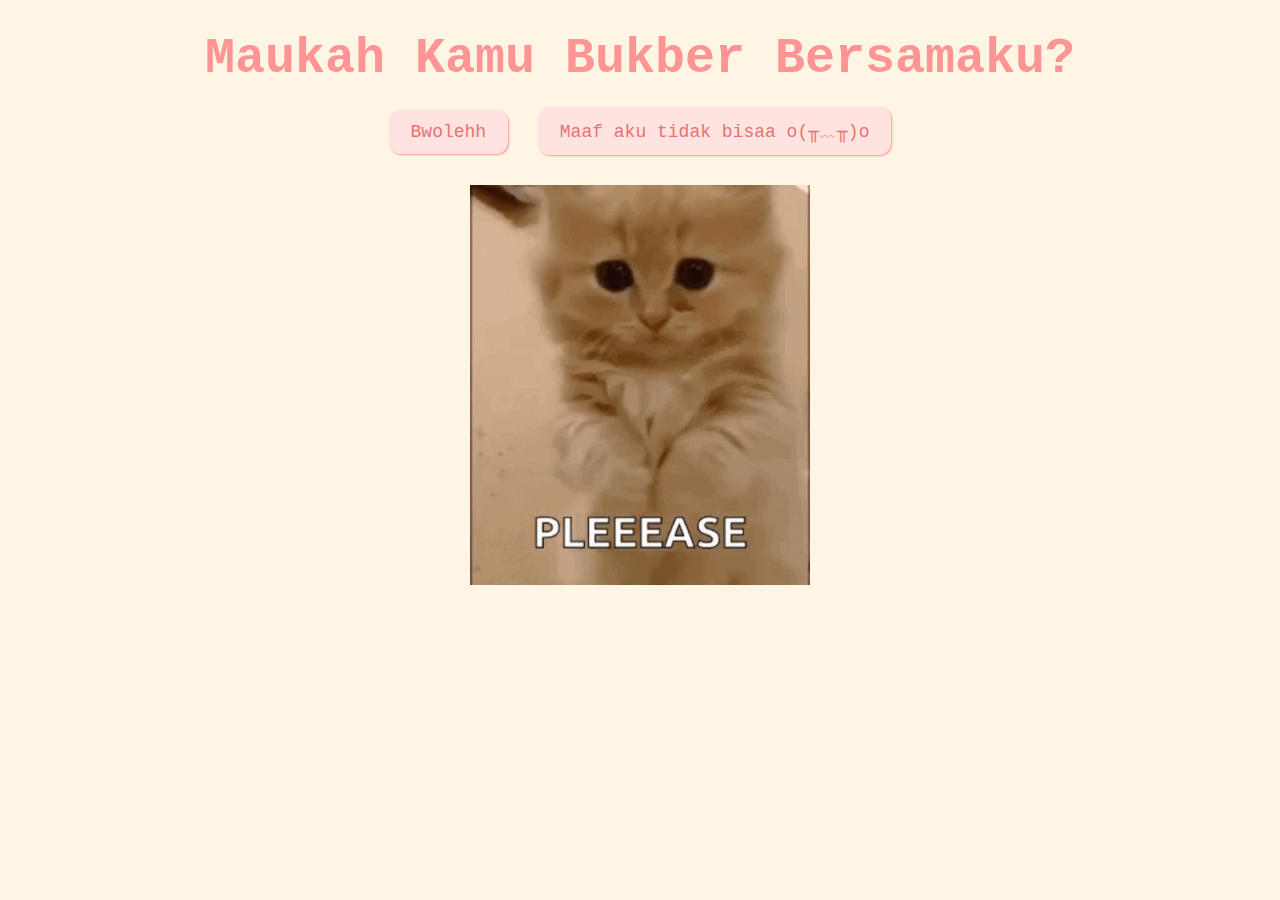
<file: index.html>
<!DOCTYPE html>
<html lang="en">
  <head>
    <meta charset="UTF-8" />
    <meta name="viewport" content="width=device-width, initial-scale=1.0" />
    <title>Bukber Date</title>
    <link rel="stylesheet" href="css/valentine.css" />
  </head>
  <body>
    <div id="valentineQuestion"><b>Maukah Kamu Bukber Bersamaku?</b></div>
    <button class="answerButton" onclick="location.href='thankyou.html'">
      Bwolehh
    </button>
    <button class="answerButton" id="noButton">Maaf aku tidak bisaa o(╥﹏╥)o</button>
    <br />
    <img src="cat.gif" alt="cat asking question" class="responsive" />

    <script>
      // Event listener untuk tombol "noButton"
      document.getElementById("noButton").addEventListener("click", function () {
        // Mengambil tombol "yesButton"
        var yesButton = document.querySelector('button[onclick*="thankyou.html"]');
        // Mendapatkan ukuran font saat ini
        var currentFontSize = parseInt(window.getComputedStyle(yesButton).fontSize);
        // Menambahkan 10px ke ukuran font saat ini
        yesButton.style.fontSize = currentFontSize + 10 + "px";
      });
    </script>
    
  </body>
</html>
</file>
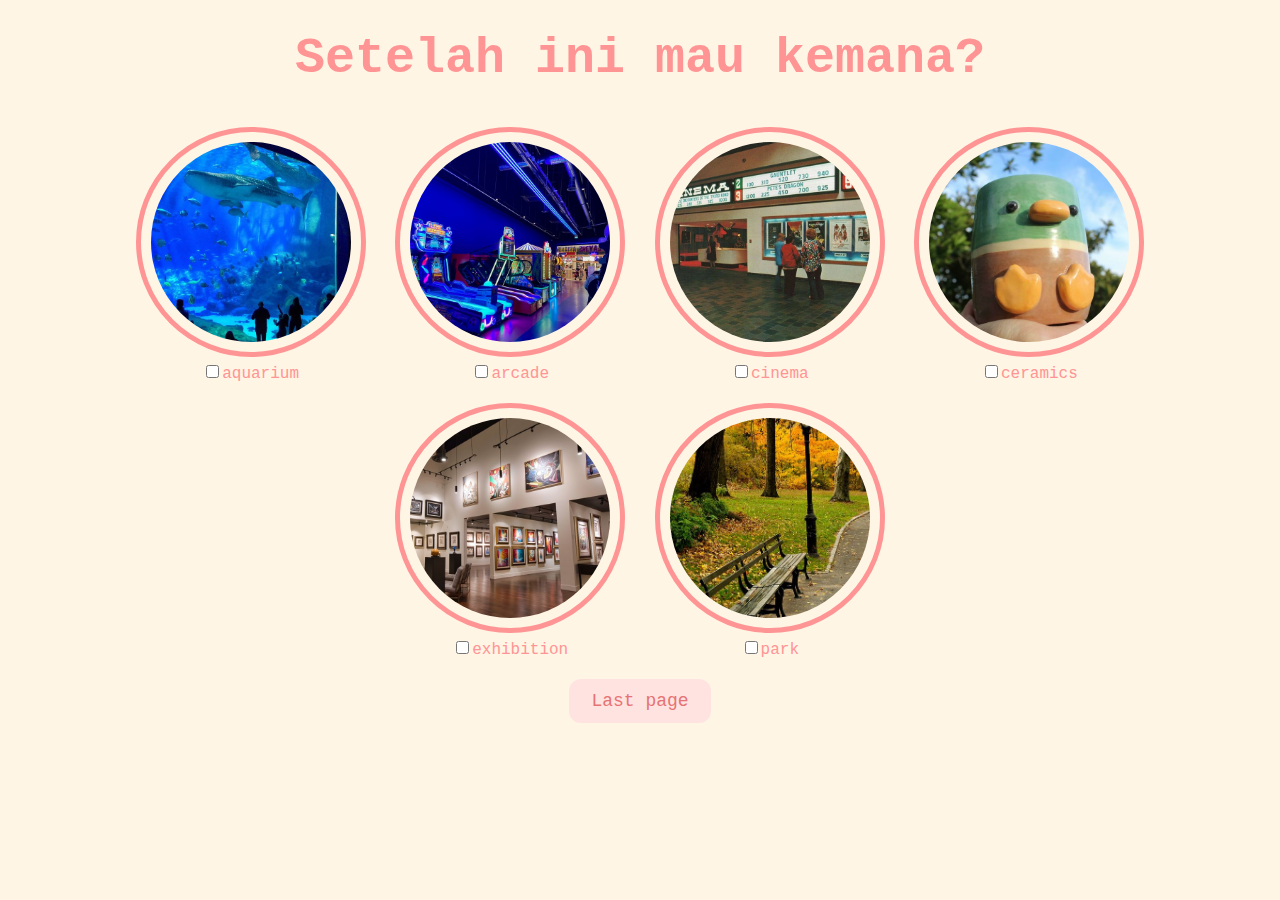
<file: activities.html>
<!DOCTYPE html>
<html lang="en">
  <head>
    <meta charset="UTF-8" />
    <meta name="viewport" content="width=device-width, initial-scale=1.0" />
    <title>Activities</title>
    <link rel="stylesheet" href="css/activities.css" />
  </head>
  <body>
    <div id="activityquestion"><b>Setelah ini mau kemana?</b></div>
    <div class="activities-selection">
      <div class="activity-item">
        <img src="activities/aquarium.jpeg" alt="aquarium" />
        <label
          ><input
            type="checkbox"
            name="activities"
            value="aquarium"
          />aquarium</label
        >
      </div>
      <div class="activity-item">
        <img src="activities/arcade.jpeg" alt="arcade" />
        <label
          ><input
            type="checkbox"
            name="activities"
            value="arcade"
          />arcade</label
        >
      </div>
      <div class="activity-item">
        <img src="activities/cinema.jpeg" alt="cinema" />
        <label
          ><input
            type="checkbox"
            name="activities"
            value="cinema"
          />cinema</label
        >
      </div>
      <div class="activity-item">
        <img src="activities/keramika.jpeg" alt="ceramics" />
        <label
          ><input
            type="checkbox"
            name="activities"
            value="ceramics"
          />ceramics</label
        >
      </div>
      <div class="activity-item">
        <img src="activities/kunsthalle.jpeg" alt="kunsthalle" />
        <label
          ><input
            type="checkbox"
            name="activities"
            value="kunsthalle"
          />exhibition</label
        >
      </div>
      <div class="activity-item">
        <img src="activities/park.jpeg" alt="park.jpeg" />
        <label
          ><input
            type="checkbox"
            name="activities"
            value="park.jpeg"
          />park</label
        >
      </div>
    </div>
    <button class="button" onclick="location.href='bunga.html'">
      Last page
    </button>
  </body>
</html>
</file>
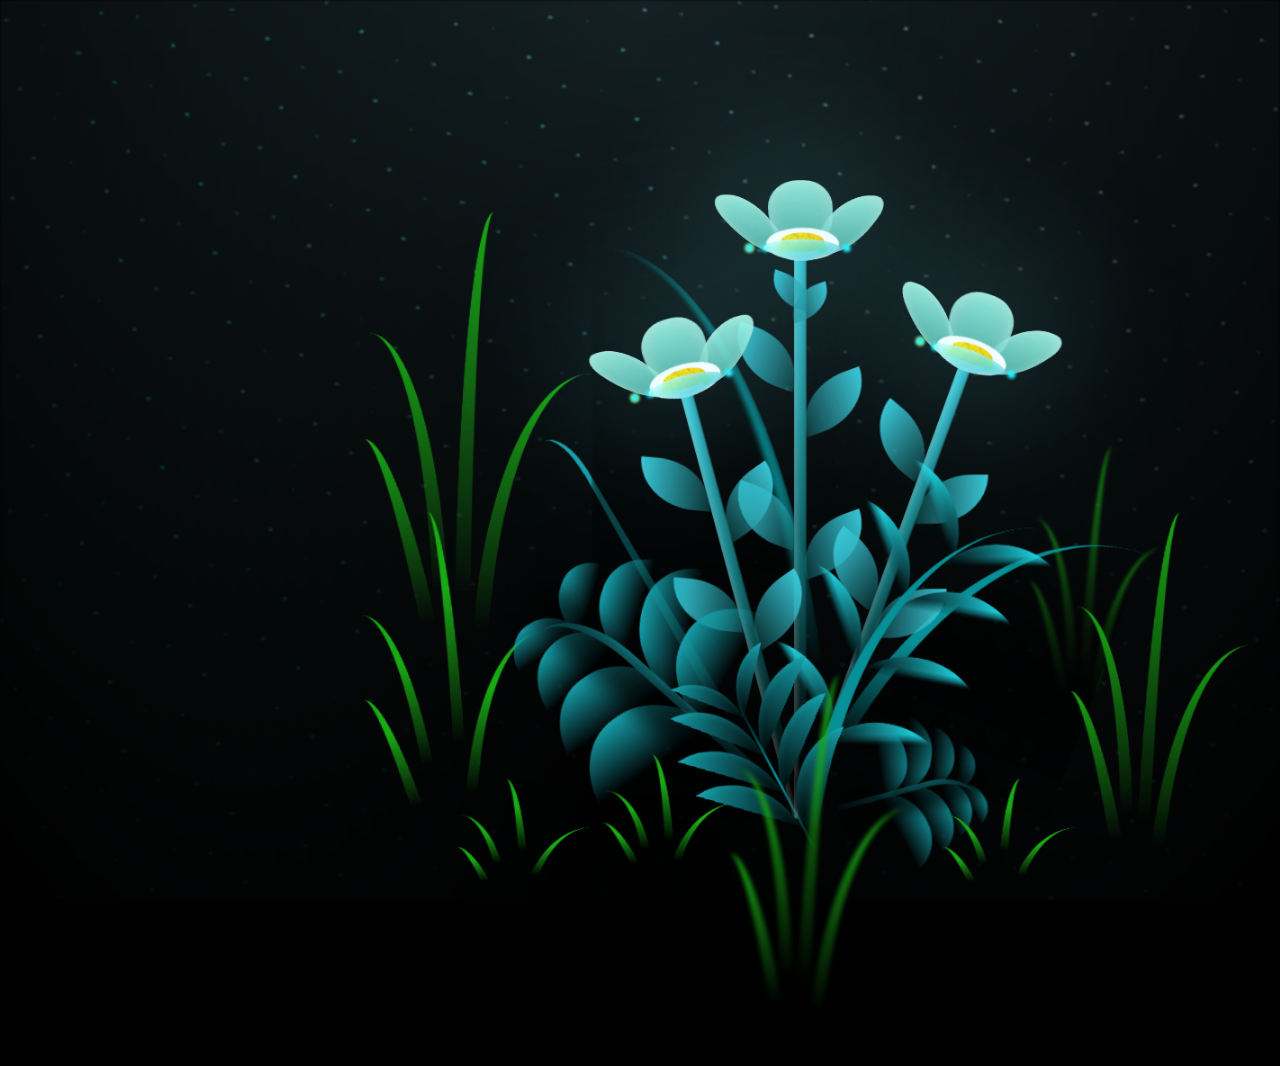
<file: bunga.html>
<!DOCTYPE html>
<html lang="en">
<head>
    <meta charset="UTF-8">
    <meta http-equiv="X-UA-Compatible" content="IE=edge">
    <meta name="viewport" content="width=device-width, initial-scale=1.0">
    <link rel="stylesheet" href="main.css">
    <link rel="icon" href="flowers.png" type="image/x-icon">
    <title>flowers</title>
</head>
<body class="container">
  <!-- Pembuat code: https://codepen.io/mdusmanansari/pen/BamepLe -->
  <div id="thankyou"><b>Terimakasih sudah mau bukber bersamakuu</b></div>
    <div class="night"></div>
    <div class="flowers">
      <div class="flower flower--1">
        <div class="flower__leafs flower__leafs--1">
          <div class="flower__leaf flower__leaf--1"></div>
          <div class="flower__leaf flower__leaf--2"></div>
          <div class="flower__leaf flower__leaf--3"></div>
          <div class="flower__leaf flower__leaf--4"></div>
          <div class="flower__white-circle"></div>
  
          <div class="flower__light flower__light--1"></div>
          <div class="flower__light flower__light--2"></div>
          <div class="flower__light flower__light--3"></div>
          <div class="flower__light flower__light--4"></div>
          <div class="flower__light flower__light--5"></div>
          <div class="flower__light flower__light--6"></div>
          <div class="flower__light flower__light--7"></div>
          <div class="flower__light flower__light--8"></div>
  
        </div>
        <div class="flower__line">
          <div class="flower__line__leaf flower__line__leaf--1"></div>
          <div class="flower__line__leaf flower__line__leaf--2"></div>
          <div class="flower__line__leaf flower__line__leaf--3"></div>
          <div class="flower__line__leaf flower__line__leaf--4"></div>
          <div class="flower__line__leaf flower__line__leaf--5"></div>
          <div class="flower__line__leaf flower__line__leaf--6"></div>
        </div>
      </div>
  
      <div class="flower flower--2">
        <div class="flower__leafs flower__leafs--2">
          <div class="flower__leaf flower__leaf--1"></div>
          <div class="flower__leaf flower__leaf--2"></div>
          <div class="flower__leaf flower__leaf--3"></div>
          <div class="flower__leaf flower__leaf--4"></div>
          <div class="flower__white-circle"></div>
  
          <div class="flower__light flower__light--1"></div>
          <div class="flower__light flower__light--2"></div>
          <div class="flower__light flower__light--3"></div>
          <div class="flower__light flower__light--4"></div>
          <div class="flower__light flower__light--5"></div>
          <div class="flower__light flower__light--6"></div>
          <div class="flower__light flower__light--7"></div>
          <div class="flower__light flower__light--8"></div>
  
        </div>
        <div class="flower__line">
          <div class="flower__line__leaf flower__line__leaf--1"></div>
          <div class="flower__line__leaf flower__line__leaf--2"></div>
          <div class="flower__line__leaf flower__line__leaf--3"></div>
          <div class="flower__line__leaf flower__line__leaf--4"></div>
        </div>
      </div>
  
      <div class="flower flower--3">
        <div class="flower__leafs flower__leafs--3">
          <div class="flower__leaf flower__leaf--1"></div>
          <div class="flower__leaf flower__leaf--2"></div>
          <div class="flower__leaf flower__leaf--3"></div>
          <div class="flower__leaf flower__leaf--4"></div>
          <div class="flower__white-circle"></div>
  
          <div class="flower__light flower__light--1"></div>
          <div class="flower__light flower__light--2"></div>
          <div class="flower__light flower__light--3"></div>
          <div class="flower__light flower__light--4"></div>
          <div class="flower__light flower__light--5"></div>
          <div class="flower__light flower__light--6"></div>
          <div class="flower__light flower__light--7"></div>
          <div class="flower__light flower__light--8"></div>
  
        </div>
        <div class="flower__line">
          <div class="flower__line__leaf flower__line__leaf--1"></div>
          <div class="flower__line__leaf flower__line__leaf--2"></div>
          <div class="flower__line__leaf flower__line__leaf--3"></div>
          <div class="flower__line__leaf flower__line__leaf--4"></div>
        </div>
      </div>
  
      <div class="grow-ans" style="--d:1.2s">
        <div class="flower__g-long">
          <div class="flower__g-long__top"></div>
          <div class="flower__g-long__bottom"></div>
        </div>
      </div>
  
      <div class="growing-grass">
        <div class="flower__grass flower__grass--1">
          <div class="flower__grass--top"></div>
          <div class="flower__grass--bottom"></div>
          <div class="flower__grass__leaf flower__grass__leaf--1"></div>
          <div class="flower__grass__leaf flower__grass__leaf--2"></div>
          <div class="flower__grass__leaf flower__grass__leaf--3"></div>
          <div class="flower__grass__leaf flower__grass__leaf--4"></div>
          <div class="flower__grass__leaf flower__grass__leaf--5"></div>
          <div class="flower__grass__leaf flower__grass__leaf--6"></div>
          <div class="flower__grass__leaf flower__grass__leaf--7"></div>
          <div class="flower__grass__leaf flower__grass__leaf--8"></div>
          <div class="flower__grass__overlay"></div>
        </div>
      </div>
  
      <div class="growing-grass">
        <div class="flower__grass flower__grass--2">
          <div class="flower__grass--top"></div>
          <div class="flower__grass--bottom"></div>
          <div class="flower__grass__leaf flower__grass__leaf--1"></div>
          <div class="flower__grass__leaf flower__grass__leaf--2"></div>
          <div class="flower__grass__leaf flower__grass__leaf--3"></div>
          <div class="flower__grass__leaf flower__grass__leaf--4"></div>
          <div class="flower__grass__leaf flower__grass__leaf--5"></div>
          <div class="flower__grass__leaf flower__grass__leaf--6"></div>
          <div class="flower__grass__leaf flower__grass__leaf--7"></div>
          <div class="flower__grass__leaf flower__grass__leaf--8"></div>
          <div class="flower__grass__overlay"></div>
        </div>
      </div>
  
      <div class="grow-ans" style="--d:2.4s">
        <div class="flower__g-right flower__g-right--1">
          <div class="leaf"></div>
        </div>
      </div>
  
      <div class="grow-ans" style="--d:2.8s">
        <div class="flower__g-right flower__g-right--2">
          <div class="leaf"></div>
        </div>
      </div>
  
      <div class="grow-ans" style="--d:2.8s">
        <div class="flower__g-front">
          <div class="flower__g-front__leaf-wrapper flower__g-front__leaf-wrapper--1">
            <div class="flower__g-front__leaf"></div>
          </div>
          <div class="flower__g-front__leaf-wrapper flower__g-front__leaf-wrapper--2">
            <div class="flower__g-front__leaf"></div>
          </div>
          <div class="flower__g-front__leaf-wrapper flower__g-front__leaf-wrapper--3">
            <div class="flower__g-front__leaf"></div>
          </div>
          <div class="flower__g-front__leaf-wrapper flower__g-front__leaf-wrapper--4">
            <div class="flower__g-front__leaf"></div>
          </div>
          <div class="flower__g-front__leaf-wrapper flower__g-front__leaf-wrapper--5">
            <div class="flower__g-front__leaf"></div>
          </div>
          <div class="flower__g-front__leaf-wrapper flower__g-front__leaf-wrapper--6">
            <div class="flower__g-front__leaf"></div>
          </div>
          <div class="flower__g-front__leaf-wrapper flower__g-front__leaf-wrapper--7">
            <div class="flower__g-front__leaf"></div>
          </div>
          <div class="flower__g-front__leaf-wrapper flower__g-front__leaf-wrapper--8">
            <div class="flower__g-front__leaf"></div>
          </div>
          <div class="flower__g-front__line"></div>
        </div>
      </div>
  
      <div class="grow-ans" style="--d:3.2s">
        <div class="flower__g-fr">
          <div class="leaf"></div>
          <div class="flower__g-fr__leaf flower__g-fr__leaf--1"></div>
          <div class="flower__g-fr__leaf flower__g-fr__leaf--2"></div>
          <div class="flower__g-fr__leaf flower__g-fr__leaf--3"></div>
          <div class="flower__g-fr__leaf flower__g-fr__leaf--4"></div>
          <div class="flower__g-fr__leaf flower__g-fr__leaf--5"></div>
          <div class="flower__g-fr__leaf flower__g-fr__leaf--6"></div>
          <div class="flower__g-fr__leaf flower__g-fr__leaf--7"></div>
          <div class="flower__g-fr__leaf flower__g-fr__leaf--8"></div>
        </div>
      </div>
  
      <div class="long-g long-g--0">
        <div class="grow-ans" style="--d:3s">
          <div class="leaf leaf--0"></div>
        </div>
        <div class="grow-ans" style="--d:2.2s">
          <div class="leaf leaf--1"></div>
        </div>
        <div class="grow-ans" style="--d:3.4s">
          <div class="leaf leaf--2"></div>
        </div>
        <div class="grow-ans" style="--d:3.6s">
          <div class="leaf leaf--3"></div>
        </div>
      </div>
  
      <div class="long-g long-g--1">
        <div class="grow-ans" style="--d:3.6s">
          <div class="leaf leaf--0"></div>
        </div>
        <div class="grow-ans" style="--d:3.8s">
          <div class="leaf leaf--1"></div>
        </div>
        <div class="grow-ans" style="--d:4s">
          <div class="leaf leaf--2"></div>
        </div>
        <div class="grow-ans" style="--d:4.2s">
          <div class="leaf leaf--3"></div>
        </div>
      </div>
  
      <div class="long-g long-g--2">
        <div class="grow-ans" style="--d:4s">
          <div class="leaf leaf--0"></div>
        </div>
        <div class="grow-ans" style="--d:4.2s">
          <div class="leaf leaf--1"></div>
        </div>
        <div class="grow-ans" style="--d:4.4s">
          <div class="leaf leaf--2"></div>
        </div>
        <div class="grow-ans" style="--d:4.6s">
          <div class="leaf leaf--3"></div>
        </div>
      </div>
  
      <div class="long-g long-g--3">
        <div class="grow-ans" style="--d:4s">
          <div class="leaf leaf--0"></div>
        </div>
        <div class="grow-ans" style="--d:4.2s">
          <div class="leaf leaf--1"></div>
        </div>
        <div class="grow-ans" style="--d:3s">
          <div class="leaf leaf--2"></div>
        </div>
        <div class="grow-ans" style="--d:3.6s">
          <div class="leaf leaf--3"></div>
        </div>
      </div>
  
      <div class="long-g long-g--4">
        <div class="grow-ans" style="--d:4s">
          <div class="leaf leaf--0"></div>
        </div>
        <div class="grow-ans" style="--d:4.2s">
          <div class="leaf leaf--1"></div>
        </div>
        <div class="grow-ans" style="--d:3s">
          <div class="leaf leaf--2"></div>
        </div>
        <div class="grow-ans" style="--d:3.6s">
          <div class="leaf leaf--3"></div>
        </div>
      </div>
  
      <div class="long-g long-g--5">
        <div class="grow-ans" style="--d:4s">
          <div class="leaf leaf--0"></div>
        </div>
        <div class="grow-ans" style="--d:4.2s">
          <div class="leaf leaf--1"></div>
        </div>
        <div class="grow-ans" style="--d:3s">
          <div class="leaf leaf--2"></div>
        </div>
        <div class="grow-ans" style="--d:3.6s">
          <div class="leaf leaf--3"></div>
        </div>
      </div>
  
      <div class="long-g long-g--6">
        <div class="grow-ans" style="--d:4.2s">
          <div class="leaf leaf--0"></div>
        </div>
        <div class="grow-ans" style="--d:4.4s">
          <div class="leaf leaf--1"></div>
        </div>
        <div class="grow-ans" style="--d:4.6s">
          <div class="leaf leaf--2"></div>
        </div>
        <div class="grow-ans" style="--d:4.8s">
          <div class="leaf leaf--3"></div>
        </div>
      </div>
  
      <div class="long-g long-g--7">
        <div class="grow-ans" style="--d:3s">
          <div class="leaf leaf--0"></div>
        </div>
        <div class="grow-ans" style="--d:3.2s">
          <div class="leaf leaf--1"></div>
        </div>
        <div class="grow-ans" style="--d:3.5s">
          <div class="leaf leaf--2"></div>
        </div>
        <div class="grow-ans" style="--d:3.6s">
          <div class="leaf leaf--3"></div>
        </div>
      </div>
    </div>
    <script src="main.js"></script>
  </body>
</html>
</file>
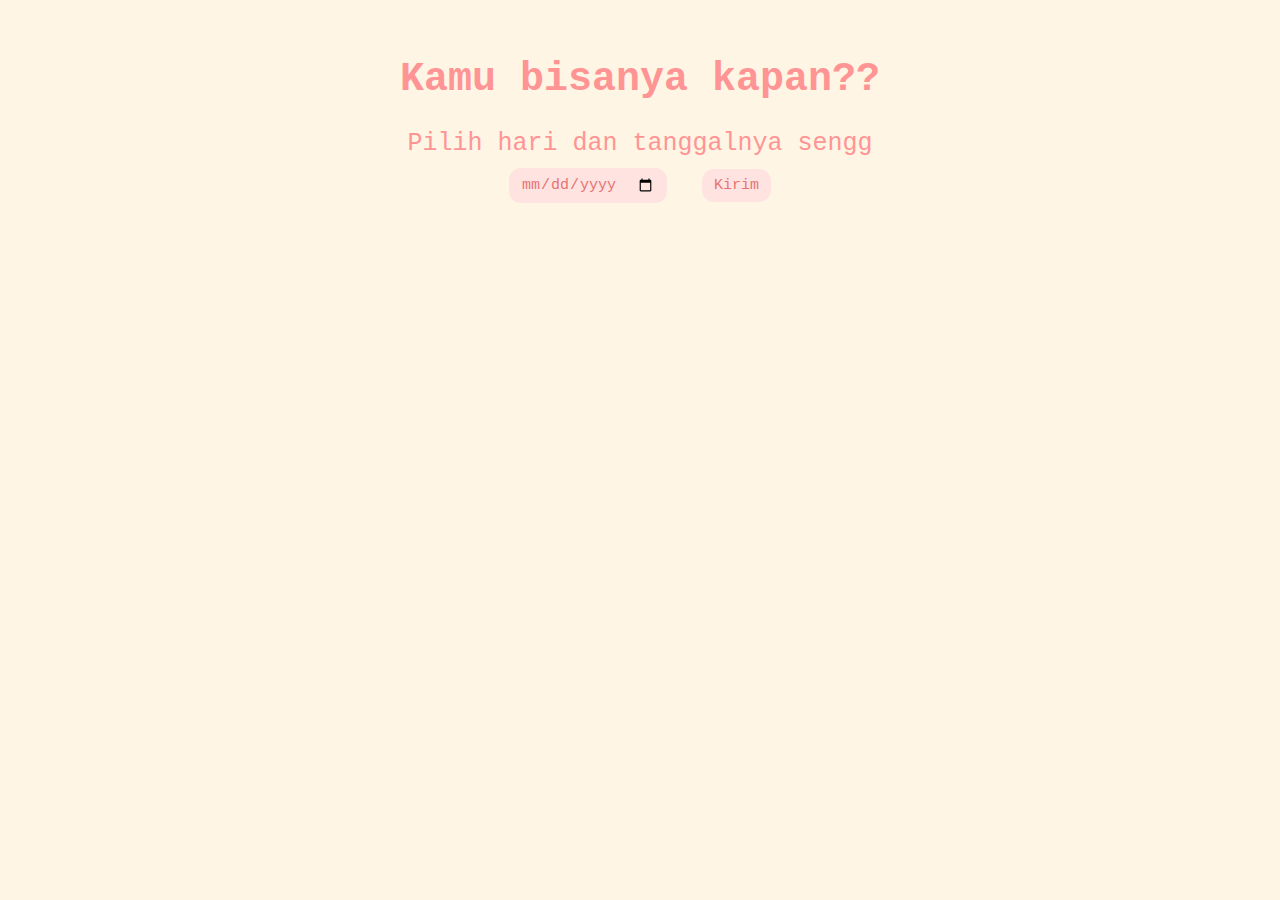
<file: date.html>
<!DOCTYPE html>
<html lang="en">
  <head>
    <meta charset="UTF-8" />
    <meta name="viewport" content="width=device-width, initial-scale=1.0" />
    <title>Date</title>
    <link rel="stylesheet" href="css/date.css" />
  </head>
  <body>
    <h1 title="choose a date">Kamu bisanya kapan??</h1>
    <form class="form-group">
      <label>Pilih hari dan tanggalnya sengg</label>
      <div>
        <input type="date" />
        <button class="button" type="submit" formaction="food.html">
          Kirim
        </button>
      </div>
    </form>
  </body>
</html>
</file>
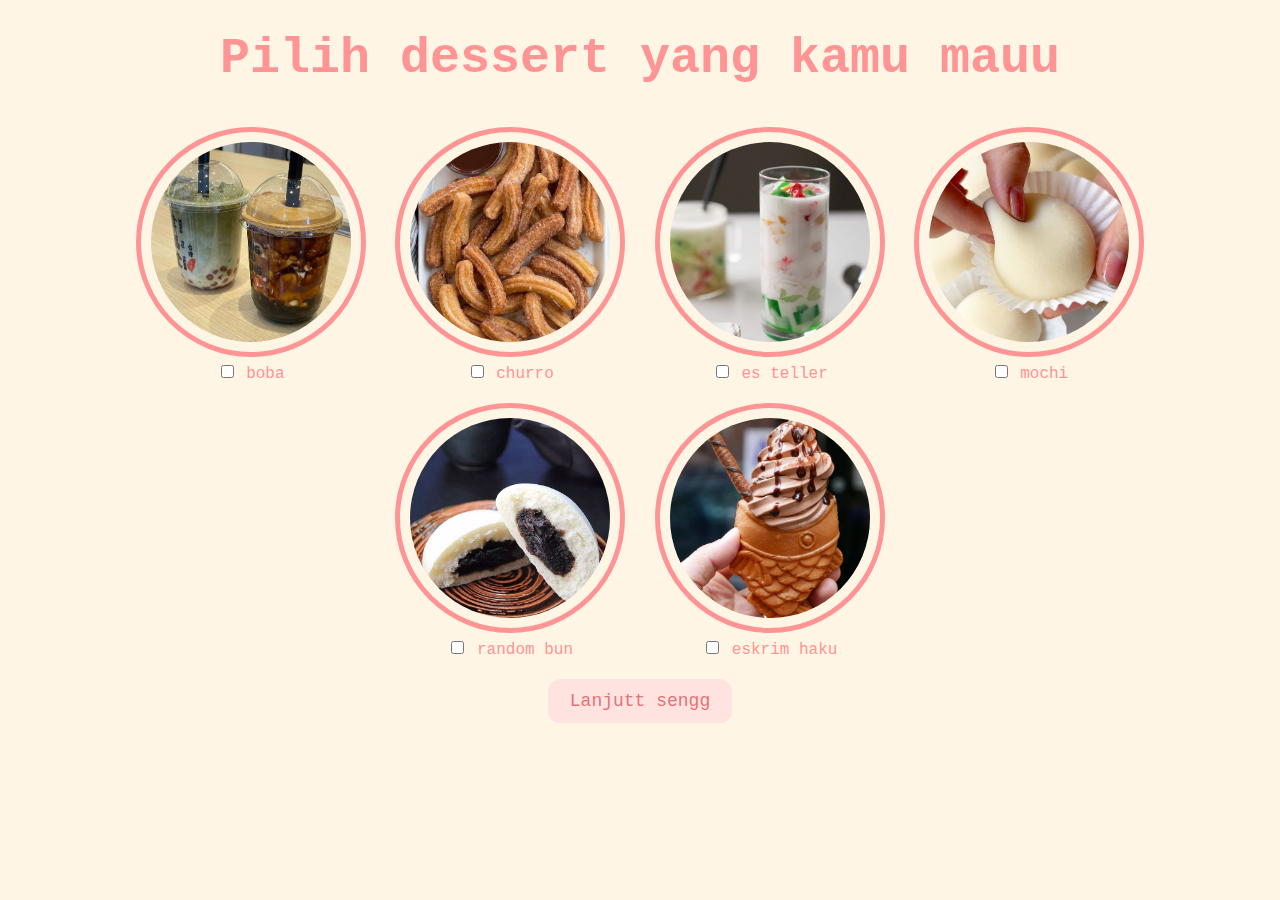
<file: dessert.html>
<!DOCTYPE html>
<html lang="en">
  <head>
    <meta charset="UTF-8" />
    <meta name="viewport" content="width=device-width, initial-scale=1.0" />
    <title>Dessert</title>
    <link rel="stylesheet" href="css/dessert.css" />
  </head>
  <body>
    <div id="dessertquestion">Pilih dessert yang kamu mauu</div>

    <div class="dessert-selection">
      <div class="dessert-item">
        <img src="food/boba.jpeg" alt="boba" />
        <label
          ><input type="checkbox" name="dessert" value="boba" /> boba</label
        >
      </div>
      <div class="dessert-item">
        <img src="food/churro.jpeg" alt="churro" />
        <label
          ><input type="checkbox" name="dessert" value="churro" /> churro</label
        >
      </div>
      <div class="dessert-item">
        <img src="food/che.jpeg" alt="che" />
        <label><input type="checkbox" name="dessert" value="che" /> es teller</label>
      </div>
      <div class="dessert-item">
        <img src="food/mochi.jpeg" alt="mochi" />
        <label
          ><input type="checkbox" name="dessert" value="mochi" /> mochi</label
        >
      </div>
      <div class="dessert-item">
        <img src="food/randombun.jpeg" alt="randombun" />
        <label
          ><input type="checkbox" name="dessert" value="randombun" /> random
          bun</label
        >
      </div>
      <div class="dessert-item">
        <img src="food/taiyaki.jpeg" alt="taiyaki" />
        <label
          ><input type="checkbox" name="dessert" value="taiyaki" />
          eskrim haku</label
        >
      </div>
    </div>
    <button class="button" onclick="location.href='activities.html'">
      Lanjutt sengg
    </button>
  </body>
</html>
</file>
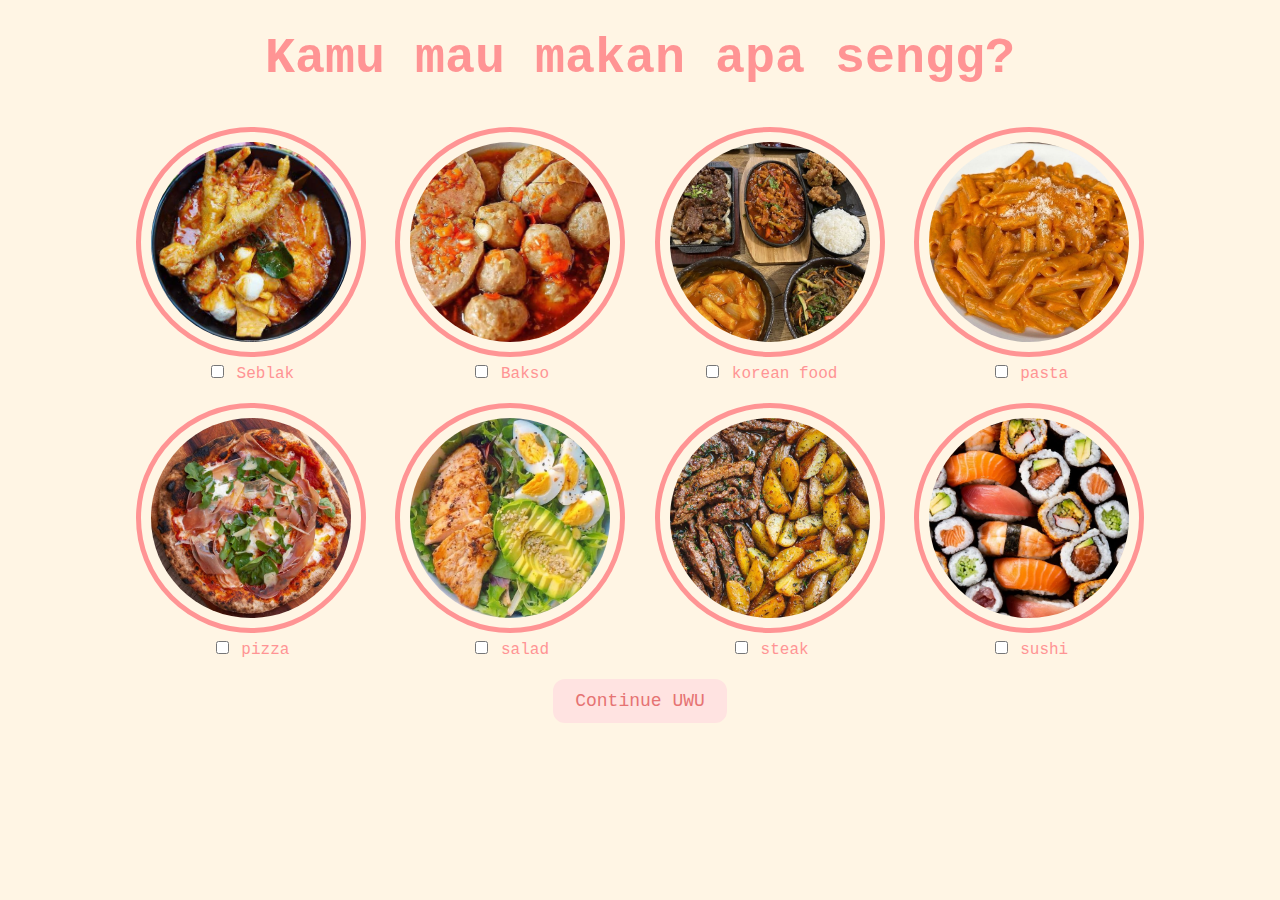
<file: food.html>
<!DOCTYPE html>
<html lang="en">
  <head>
    <meta charset="UTF-8" />
    <meta name="viewport" content="width=device-width, initial-scale=1.0" />
    <title>Pilih Makanan</title>
    <link rel="stylesheet" href="css/food.css" />
  </head>
  <body>
    <div id="foodquestion">
      <b>Kamu mau makan apa sengg?</b>
    </div>

    <div class="food-selection">
      <div class="food-item">
        <img src="food/seblak.png" alt="Seblak" />
        <label
          ><input
            type="checkbox"
            name="food"
            id="pesan"
            value="Seblak"
          />
          Seblak</label
        >
      </div>
      <div class="food-item">
        <img src="food/bakso.jpg" alt="dog" />
        <label
          ><input type="checkbox" id="food" id="pesan" value="bakso" /> Bakso</label
        >
      </div>
      <div class="food-item">
        <img src="food/koreanfood.jpeg" alt="koreanfood" />
        <label
          ><input type="checkbox" name="food" id="pesan" value="Korean food" /> korean
          food</label
        >
      </div>
      <div class="food-item">
        <img src="food/pasta.jpeg" alt="pasta" />
        <label><input type="checkbox" name="food" id="pesan" value="pasta" /> pasta</label>
      </div>
      <div class="food-item">
        <img src="food/pizza.jpeg" alt="pizza" />
        <label><input type="checkbox" name="food" id="pesan" value="pizza" /> pizza</label>
      </div>
      <div class="food-item">
        <img src="food/salad.jpeg" alt="salad" />
        <label><input type="checkbox" name="food" id="pesan" value="salad" /> salad</label>
      </div>
      <div class="food-item">
        <img src="food/steak.jpeg" alt="steak" />
        <label><input type="checkbox" name="food" id="pesan" value="steak" /> steak</label>
      </div>
      <div class="food-item">
        <img src="food/sushi.jpeg" alt="sushi" />
        <label><input type="checkbox" name="food" id="pesan" value="sushi" /> sushi</label>
      </div>
    </div>
    <button class="button" onclick="location.href='dessert.html'">
      Continue UWU
    </button>
  </body>
</html>
</file>
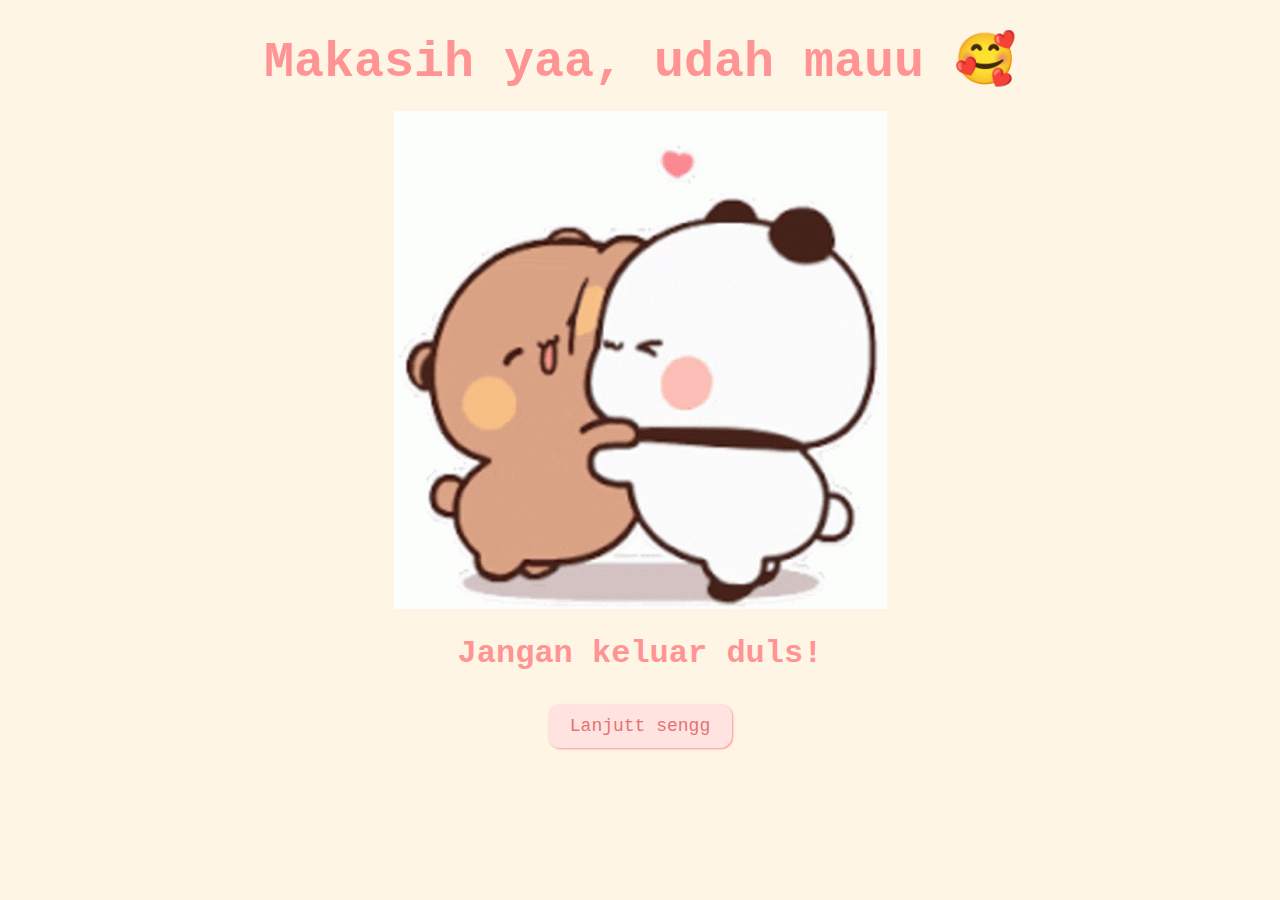
<file: thankyou.html>
<!DOCTYPE html>
<html lang="en">
  <head>
    <meta charset="UTF-8" />
    <meta name="viewport" content="width=device-width, initial-scale=1.0" />
    <title>Love you</title>
    <link rel="stylesheet" href="css/lastpage.css" />
  </head>
  <body>
    <div id="thankyou"><b>Makasih yaa, udah mauu 🥰</b></div>

    <img id="love" src="love.gif" alt="wizzy love" class="responsive" />
    <br />
    <!-- <audio controls autoplay loop>
      <source src="congratulations.mp3" type="audio/mpeg" />
      Your browser does not support the audio element.
    </audio> -->
    <h1>Jangan keluar duls!</h1>
    <button class="button" onclick="location.href='date.html'">
      Lanjutt sengg
    </button>
  </body>
</html>
</file>
<file: css/valentine.css>
body {
  text-align: center;
  margin-top: 30px;
  font-family: "Courier";
  background-color: #fff5e4;
  color: #ff9494;
}

img {
  height: 400px;
  width: auto;
  padding: 10px;
}

#valentineQuestion {
  font-size: 50px;
  margin-bottom: 10px;
}
.answerButton {
  padding: 10px 20px;
  font-size: 18px;
  cursor: pointer;
  margin: 10px;
  font-family: "courier";
  margin-bottom: 20px;
  background-color: #ffe3e1;
  color: #e67373;
  border-radius: 12px;
  border: 2px solid #ffe3e1;
  box-shadow: 1px 1px 2px #ff9494;
  transition: 0.3s;
}

.answerButton:hover {
  background-color: #ff9494;
  color: #ffe3e1;
  border: 2px solid #ff9494;
  box-shadow: 1px 1px 2px #ffe3e1;
}
</file>
<file: css/activities.css>
body {
  text-align: center;
  margin-top: 30px;
  font-family: "Courier";
  background-color: #fff5e4;
  color: #ff9494;
}
#activityquestion {
  font-size: 50px;
  margin-bottom: 30px;
}
.activity-item {
  display: inline-block;
  margin: 10px;
  vertical-align: top;
  color: #ff9494;
}
.activity-item img {
  height: 200px;
  width: 200px;
  border-radius: 50%;
  border: 5px solid #ff9494;
  object-fit: cover;
  padding: 10px;
}
.activity-item label {
  display: block;
}
.button {
  padding: 10px 20px;
  font-size: 18px;
  cursor: pointer;
  margin: 10px;
  font-family: "courier";
  margin-bottom: 20px;
  background-color: #ffe3e1;
  color: #e67373;
  border-radius: 12px;
  border: 2px solid #ffe3e1;
}
</file>
<file: main.css>
*,
*::after,
*::before {
  padding: 0;
  margin: 0;
  box-sizing: border-box;
}

:root {
  --dark-color: #000;
}

body {
  display: flex;
  align-items: flex-end;
  justify-content: center;
  min-height: 100vh;
  background-color: var(--dark-color);
  overflow: hidden;
  perspective: 1000px;
}

.night {
  position: fixed;
  left: 50%;
  top: 0;
  transform: translateX(-50%);
  width: 100%;
  height: 100%;
  filter: blur(0.1vmin);
  background-image: radial-gradient(ellipse at top, transparent 0%, var(--dark-color)), radial-gradient(ellipse at bottom, var(--dark-color), rgba(145, 233, 255, 0.2)), repeating-linear-gradient(220deg, rgb(0, 0, 0) 0px, rgb(0, 0, 0) 19px, transparent 19px, transparent 22px), repeating-linear-gradient(189deg, rgb(0, 0, 0) 0px, rgb(0, 0, 0) 19px, transparent 19px, transparent 22px), repeating-linear-gradient(148deg, rgb(0, 0, 0) 0px, rgb(0, 0, 0) 19px, transparent 19px, transparent 22px), linear-gradient(90deg, rgb(0, 255, 250), rgb(240, 240, 240));
}

.flowers {
  position: relative;
  transform: scale(0.9);
}

.flower {
  position: absolute;
  bottom: 10vmin;
  transform-origin: bottom center;
  z-index: 10;
  --fl-speed: 0.8s;
}
.flower--1 {
  -webkit-animation: moving-flower-1 4s linear infinite;
          animation: moving-flower-1 4s linear infinite;
}
.flower--1 .flower__line {
  height: 70vmin;
  -webkit-animation-delay: 0.3s;
          animation-delay: 0.3s;
}
.flower--1 .flower__line__leaf--1 {
  -webkit-animation: blooming-leaf-right var(--fl-speed) 1.6s backwards;
          animation: blooming-leaf-right var(--fl-speed) 1.6s backwards;
}
.flower--1 .flower__line__leaf--2 {
  -webkit-animation: blooming-leaf-right var(--fl-speed) 1.4s backwards;
          animation: blooming-leaf-right var(--fl-speed) 1.4s backwards;
}
.flower--1 .flower__line__leaf--3 {
  -webkit-animation: blooming-leaf-left var(--fl-speed) 1.2s backwards;
          animation: blooming-leaf-left var(--fl-speed) 1.2s backwards;
}
.flower--1 .flower__line__leaf--4 {
  -webkit-animation: blooming-leaf-left var(--fl-speed) 1s backwards;
          animation: blooming-leaf-left var(--fl-speed) 1s backwards;
}
.flower--1 .flower__line__leaf--5 {
  -webkit-animation: blooming-leaf-right var(--fl-speed) 1.8s backwards;
          animation: blooming-leaf-right var(--fl-speed) 1.8s backwards;
}
.flower--1 .flower__line__leaf--6 {
  -webkit-animation: blooming-leaf-left var(--fl-speed) 2s backwards;
          animation: blooming-leaf-left var(--fl-speed) 2s backwards;
}
.flower--2 {
  left: 50%;
  transform: rotate(20deg);
  -webkit-animation: moving-flower-2 4s linear infinite;
          animation: moving-flower-2 4s linear infinite;
}
.flower--2 .flower__line {
  height: 60vmin;
  -webkit-animation-delay: 0.6s;
          animation-delay: 0.6s;
}
.flower--2 .flower__line__leaf--1 {
  -webkit-animation: blooming-leaf-right var(--fl-speed) 1.9s backwards;
          animation: blooming-leaf-right var(--fl-speed) 1.9s backwards;
}
.flower--2 .flower__line__leaf--2 {
  -webkit-animation: blooming-leaf-right var(--fl-speed) 1.7s backwards;
          animation: blooming-leaf-right var(--fl-speed) 1.7s backwards;
}
.flower--2 .flower__line__leaf--3 {
  -webkit-animation: blooming-leaf-left var(--fl-speed) 1.5s backwards;
          animation: blooming-leaf-left var(--fl-speed) 1.5s backwards;
}
.flower--2 .flower__line__leaf--4 {
  -webkit-animation: blooming-leaf-left var(--fl-speed) 1.3s backwards;
          animation: blooming-leaf-left var(--fl-speed) 1.3s backwards;
}
.flower--3 {
  left: 50%;
  transform: rotate(-15deg);
  -webkit-animation: moving-flower-3 4s linear infinite;
          animation: moving-flower-3 4s linear infinite;
}
.flower--3 .flower__line {
  -webkit-animation-delay: 0.9s;
          animation-delay: 0.9s;
}
.flower--3 .flower__line__leaf--1 {
  -webkit-animation: blooming-leaf-right var(--fl-speed) 2.5s backwards;
          animation: blooming-leaf-right var(--fl-speed) 2.5s backwards;
}
.flower--3 .flower__line__leaf--2 {
  -webkit-animation: blooming-leaf-right var(--fl-speed) 2.3s backwards;
          animation: blooming-leaf-right var(--fl-speed) 2.3s backwards;
}
.flower--3 .flower__line__leaf--3 {
  -webkit-animation: blooming-leaf-left var(--fl-speed) 2.1s backwards;
          animation: blooming-leaf-left var(--fl-speed) 2.1s backwards;
}
.flower--3 .flower__line__leaf--4 {
  -webkit-animation: blooming-leaf-left var(--fl-speed) 1.9s backwards;
          animation: blooming-leaf-left var(--fl-speed) 1.9s backwards;
}
.flower__leafs {
  position: relative;
  -webkit-animation: blooming-flower 2s backwards;
          animation: blooming-flower 2s backwards;
}
.flower__leafs--1 {
  -webkit-animation-delay: 1.1s;
          animation-delay: 1.1s;
}
.flower__leafs--2 {
  -webkit-animation-delay: 1.4s;
          animation-delay: 1.4s;
}
.flower__leafs--3 {
  -webkit-animation-delay: 1.7s;
          animation-delay: 1.7s;
}
.flower__leafs::after {
  content: "";
  position: absolute;
  left: 0;
  top: 0;
  transform: translate(-50%, -100%);
  width: 8vmin;
  height: 8vmin;
  background-color: #6bf0ff;
  filter: blur(10vmin);
}
.flower__leaf {
  position: absolute;
  bottom: 0;
  left: 50%;
  width: 8vmin;
  height: 11vmin;
  border-radius: 51% 49% 47% 53%/44% 45% 55% 69%;
  background-color: #a7ffee;
  background-image: linear-gradient(to top, #54b8aa, #a7ffee);
  transform-origin: bottom center;
  opacity: 0.9;
  box-shadow: inset 0 0 2vmin rgba(255, 255, 255, 0.5);
}
.flower__leaf--1 {
  transform: translate(-10%, 1%) rotateY(40deg) rotateX(-50deg);
}
.flower__leaf--2 {
  transform: translate(-50%, -4%) rotateX(40deg);
}
.flower__leaf--3 {
  transform: translate(-90%, 0%) rotateY(45deg) rotateX(50deg);
}
.flower__leaf--4 {
  width: 8vmin;
  height: 8vmin;
  transform-origin: bottom left;
  border-radius: 4vmin 10vmin 4vmin 4vmin;
  transform: translate(0%, 18%) rotateX(70deg) rotate(-43deg);
  background-image: linear-gradient(to top, #39c6d6, #a7ffee);
  z-index: 1;
  opacity: 0.8;
}
.flower__white-circle {
  position: absolute;
  left: -3.5vmin;
  top: -3vmin;
  width: 9vmin;
  height: 4vmin;
  border-radius: 50%;
  background-color: #fff;
}
.flower__white-circle::after {
  content: "";
  position: absolute;
  left: 50%;
  top: 45%;
  transform: translate(-50%, -50%);
  width: 60%;
  height: 60%;
  border-radius: inherit;
  background-image: repeating-linear-gradient(135deg, rgba(0, 0, 0, 0.03) 0px, rgba(0, 0, 0, 0.03) 1px, transparent 1px, transparent 12px), repeating-linear-gradient(45deg, rgba(0, 0, 0, 0.03) 0px, rgba(0, 0, 0, 0.03) 1px, transparent 1px, transparent 12px), repeating-linear-gradient(67.5deg, rgba(0, 0, 0, 0.03) 0px, rgba(0, 0, 0, 0.03) 1px, transparent 1px, transparent 12px), repeating-linear-gradient(135deg, rgba(0, 0, 0, 0.03) 0px, rgba(0, 0, 0, 0.03) 1px, transparent 1px, transparent 12px), repeating-linear-gradient(45deg, rgba(0, 0, 0, 0.03) 0px, rgba(0, 0, 0, 0.03) 1px, transparent 1px, transparent 12px), repeating-linear-gradient(112.5deg, rgba(0, 0, 0, 0.03) 0px, rgba(0, 0, 0, 0.03) 1px, transparent 1px, transparent 12px), repeating-linear-gradient(112.5deg, rgba(0, 0, 0, 0.03) 0px, rgba(0, 0, 0, 0.03) 1px, transparent 1px, transparent 12px), repeating-linear-gradient(45deg, rgba(0, 0, 0, 0.03) 0px, rgba(0, 0, 0, 0.03) 1px, transparent 1px, transparent 12px), repeating-linear-gradient(22.5deg, rgba(0, 0, 0, 0.03) 0px, rgba(0, 0, 0, 0.03) 1px, transparent 1px, transparent 12px), repeating-linear-gradient(45deg, rgba(0, 0, 0, 0.03) 0px, rgba(0, 0, 0, 0.03) 1px, transparent 1px, transparent 12px), repeating-linear-gradient(22.5deg, rgba(0, 0, 0, 0.03) 0px, rgba(0, 0, 0, 0.03) 1px, transparent 1px, transparent 12px), repeating-linear-gradient(135deg, rgba(0, 0, 0, 0.03) 0px, rgba(0, 0, 0, 0.03) 1px, transparent 1px, transparent 12px), repeating-linear-gradient(157.5deg, rgba(0, 0, 0, 0.03) 0px, rgba(0, 0, 0, 0.03) 1px, transparent 1px, transparent 12px), repeating-linear-gradient(67.5deg, rgba(0, 0, 0, 0.03) 0px, rgba(0, 0, 0, 0.03) 1px, transparent 1px, transparent 12px), repeating-linear-gradient(67.5deg, rgba(0, 0, 0, 0.03) 0px, rgba(0, 0, 0, 0.03) 1px, transparent 1px, transparent 12px), linear-gradient(90deg, rgb(255, 235, 18), rgb(255, 206, 0));
}
.flower__line {
  height: 55vmin;
  width: 1.5vmin;
  background-image: linear-gradient(to left, rgba(0, 0, 0, 0.2), transparent, rgba(255, 255, 255, 0.2)), linear-gradient(to top, transparent 10%, #14757a, #39c6d6);
  box-shadow: inset 0 0 2px rgba(0, 0, 0, 0.5);
  -webkit-animation: grow-flower-tree 4s backwards;
          animation: grow-flower-tree 4s backwards;
}
.flower__line__leaf {
  --w: 7vmin;
  --h: calc(var(--w) + 2vmin);
  position: absolute;
  top: 20%;
  left: 90%;
  width: var(--w);
  height: var(--h);
  border-top-right-radius: var(--h);
  border-bottom-left-radius: var(--h);
  background-image: linear-gradient(to top, rgba(20, 117, 122, 0.4), #39c6d6);
}
.flower__line__leaf--1 {
  transform: rotate(70deg) rotateY(30deg);
}
.flower__line__leaf--2 {
  top: 45%;
  transform: rotate(70deg) rotateY(30deg);
}
.flower__line__leaf--3, .flower__line__leaf--4, .flower__line__leaf--6 {
  border-top-right-radius: 0;
  border-bottom-left-radius: 0;
  border-top-left-radius: var(--h);
  border-bottom-right-radius: var(--h);
  left: -460%;
  top: 12%;
  transform: rotate(-70deg) rotateY(30deg);
}
.flower__line__leaf--4 {
  top: 40%;
}
.flower__line__leaf--5 {
  top: 0;
  transform-origin: left;
  transform: rotate(70deg) rotateY(30deg) scale(0.6);
}
.flower__line__leaf--6 {
  top: -2%;
  left: -450%;
  transform-origin: right;
  transform: rotate(-70deg) rotateY(30deg) scale(0.6);
}
.flower__light {
  position: absolute;
  bottom: 0vmin;
  width: 1vmin;
  height: 1vmin;
  background-color: rgb(255, 251, 0);
  border-radius: 50%;
  filter: blur(0.2vmin);
  -webkit-animation: light-ans 4s linear infinite backwards;
          animation: light-ans 4s linear infinite backwards;
}
.flower__light:nth-child(odd) {
  background-color: #23f0ff;
}
.flower__light--1 {
  left: -2vmin;
  -webkit-animation-delay: 1s;
          animation-delay: 1s;
}
.flower__light--2 {
  left: 3vmin;
  -webkit-animation-delay: 0.5s;
          animation-delay: 0.5s;
}
.flower__light--3 {
  left: -6vmin;
  -webkit-animation-delay: 0.3s;
          animation-delay: 0.3s;
}
.flower__light--4 {
  left: 6vmin;
  -webkit-animation-delay: 0.9s;
          animation-delay: 0.9s;
}
.flower__light--5 {
  left: -1vmin;
  -webkit-animation-delay: 1.5s;
          animation-delay: 1.5s;
}
.flower__light--6 {
  left: -4vmin;
  -webkit-animation-delay: 3s;
          animation-delay: 3s;
}
.flower__light--7 {
  left: 3vmin;
  -webkit-animation-delay: 2s;
          animation-delay: 2s;
}
.flower__light--8 {
  left: -6vmin;
  -webkit-animation-delay: 3.5s;
          animation-delay: 3.5s;
}
.flower__grass {
  --c: #159faa;
  --line-w: 1.5vmin;
  position: absolute;
  bottom: 12vmin;
  left: -7vmin;
  display: flex;
  flex-direction: column;
  align-items: flex-end;
  z-index: 20;
  transform-origin: bottom center;
  transform: rotate(-48deg) rotateY(40deg);
}
.flower__grass--1 {
  -webkit-animation: moving-grass 2s linear infinite;
          animation: moving-grass 2s linear infinite;
}
.flower__grass--2 {
  left: 2vmin;
  bottom: 10vmin;
  transform: scale(0.5) rotate(75deg) rotateX(10deg) rotateY(-200deg);
  opacity: 0.8;
  z-index: 0;
  -webkit-animation: moving-grass--2 1.5s linear infinite;
          animation: moving-grass--2 1.5s linear infinite;
}
.flower__grass--top {
  width: 7vmin;
  height: 10vmin;
  border-top-right-radius: 100%;
  border-right: var(--line-w) solid var(--c);
  transform-origin: bottom center;
  transform: rotate(-2deg);
}
.flower__grass--bottom {
  margin-top: -2px;
  width: var(--line-w);
  height: 25vmin;
  background-image: linear-gradient(to top, transparent, var(--c));
}
.flower__grass__leaf {
  --size: 10vmin;
  position: absolute;
  width: calc(var(--size) * 2.1);
  height: var(--size);
  border-top-left-radius: var(--size);
  border-top-right-radius: var(--size);
  background-image: linear-gradient(to top, transparent, transparent 30%, var(--c));
  z-index: 100;
}
.flower__grass__leaf--1 {
  top: -6%;
  left: 30%;
  --size: 6vmin;
  transform: rotate(-20deg);
  -webkit-animation: growing-grass-ans--1 2s 2.6s backwards;
          animation: growing-grass-ans--1 2s 2.6s backwards;
}
@-webkit-keyframes growing-grass-ans--1 {
  0% {
    transform-origin: bottom left;
    transform: rotate(-20deg) scale(0);
  }
}
@keyframes growing-grass-ans--1 {
  0% {
    transform-origin: bottom left;
    transform: rotate(-20deg) scale(0);
  }
}
.flower__grass__leaf--2 {
  top: -5%;
  left: -110%;
  --size: 6vmin;
  transform: rotate(10deg);
  -webkit-animation: growing-grass-ans--2 2s 2.4s linear backwards;
          animation: growing-grass-ans--2 2s 2.4s linear backwards;
}
@-webkit-keyframes growing-grass-ans--2 {
  0% {
    transform-origin: bottom right;
    transform: rotate(10deg) scale(0);
  }
}
@keyframes growing-grass-ans--2 {
  0% {
    transform-origin: bottom right;
    transform: rotate(10deg) scale(0);
  }
}
.flower__grass__leaf--3 {
  top: 5%;
  left: 60%;
  --size: 8vmin;
  transform: rotate(-18deg) rotateX(-20deg);
  -webkit-animation: growing-grass-ans--3 2s 2.2s linear backwards;
          animation: growing-grass-ans--3 2s 2.2s linear backwards;
}
@-webkit-keyframes growing-grass-ans--3 {
  0% {
    transform-origin: bottom left;
    transform: rotate(-18deg) rotateX(-20deg) scale(0);
  }
}
@keyframes growing-grass-ans--3 {
  0% {
    transform-origin: bottom left;
    transform: rotate(-18deg) rotateX(-20deg) scale(0);
  }
}
.flower__grass__leaf--4 {
  top: 6%;
  left: -135%;
  --size: 8vmin;
  transform: rotate(2deg);
  -webkit-animation: growing-grass-ans--4 2s 2s linear backwards;
          animation: growing-grass-ans--4 2s 2s linear backwards;
}
@-webkit-keyframes growing-grass-ans--4 {
  0% {
    transform-origin: bottom right;
    transform: rotate(2deg) scale(0);
  }
}
@keyframes growing-grass-ans--4 {
  0% {
    transform-origin: bottom right;
    transform: rotate(2deg) scale(0);
  }
}
.flower__grass__leaf--5 {
  top: 20%;
  left: 60%;
  --size: 10vmin;
  transform: rotate(-24deg) rotateX(-20deg);
  -webkit-animation: growing-grass-ans--5 2s 1.8s linear backwards;
          animation: growing-grass-ans--5 2s 1.8s linear backwards;
}
@-webkit-keyframes growing-grass-ans--5 {
  0% {
    transform-origin: bottom left;
    transform: rotate(-24deg) rotateX(-20deg) scale(0);
  }
}
@keyframes growing-grass-ans--5 {
  0% {
    transform-origin: bottom left;
    transform: rotate(-24deg) rotateX(-20deg) scale(0);
  }
}
.flower__grass__leaf--6 {
  top: 22%;
  left: -180%;
  --size: 10vmin;
  transform: rotate(10deg);
  -webkit-animation: growing-grass-ans--6 2s 1.6s linear backwards;
          animation: growing-grass-ans--6 2s 1.6s linear backwards;
}
@-webkit-keyframes growing-grass-ans--6 {
  0% {
    transform-origin: bottom right;
    transform: rotate(10deg) scale(0);
  }
}
@keyframes growing-grass-ans--6 {
  0% {
    transform-origin: bottom right;
    transform: rotate(10deg) scale(0);
  }
}
.flower__grass__leaf--7 {
  top: 39%;
  left: 70%;
  --size: 10vmin;
  transform: rotate(-10deg);
  -webkit-animation: growing-grass-ans--7 2s 1.4s linear backwards;
          animation: growing-grass-ans--7 2s 1.4s linear backwards;
}
@-webkit-keyframes growing-grass-ans--7 {
  0% {
    transform-origin: bottom left;
    transform: rotate(-10deg) scale(0);
  }
}
@keyframes growing-grass-ans--7 {
  0% {
    transform-origin: bottom left;
    transform: rotate(-10deg) scale(0);
  }
}
.flower__grass__leaf--8 {
  top: 40%;
  left: -215%;
  --size: 11vmin;
  transform: rotate(10deg);
  -webkit-animation: growing-grass-ans--8 2s 1.2s linear backwards;
          animation: growing-grass-ans--8 2s 1.2s linear backwards;
}
@-webkit-keyframes growing-grass-ans--8 {
  0% {
    transform-origin: bottom right;
    transform: rotate(10deg) scale(0);
  }
}
@keyframes growing-grass-ans--8 {
  0% {
    transform-origin: bottom right;
    transform: rotate(10deg) scale(0);
  }
}
.flower__grass__overlay {
  position: absolute;
  top: -10%;
  right: 0%;
  width: 100%;
  height: 100%;
  background-color: rgba(0, 0, 0, 0.6);
  filter: blur(1.5vmin);
  z-index: 100;
}
.flower__g-long {
  --w: 2vmin;
  --h: 6vmin;
  --c: #159faa;
  position: absolute;
  bottom: 10vmin;
  left: -3vmin;
  transform-origin: bottom center;
  transform: rotate(-30deg) rotateY(-20deg);
  display: flex;
  flex-direction: column;
  align-items: flex-end;
  -webkit-animation: flower-g-long-ans 3s linear infinite;
          animation: flower-g-long-ans 3s linear infinite;
}
@-webkit-keyframes flower-g-long-ans {
  0%, 100% {
    transform: rotate(-30deg) rotateY(-20deg);
  }
  50% {
    transform: rotate(-32deg) rotateY(-20deg);
  }
}
@keyframes flower-g-long-ans {
  0%, 100% {
    transform: rotate(-30deg) rotateY(-20deg);
  }
  50% {
    transform: rotate(-32deg) rotateY(-20deg);
  }
}
.flower__g-long__top {
  top: calc(var(--h) * -1);
  width: calc(var(--w) + 1vmin);
  height: var(--h);
  border-top-right-radius: 100%;
  border-right: 0.7vmin solid var(--c);
  transform: translate(-0.7vmin, 1vmin);
}
.flower__g-long__bottom {
  width: var(--w);
  height: 50vmin;
  transform-origin: bottom center;
  background-image: linear-gradient(to top, transparent 30%, var(--c));
  box-shadow: inset 0 0 2px rgba(0, 0, 0, 0.5);
  -webkit-clip-path: polygon(35% 0, 65% 1%, 100% 100%, 0% 100%);
          clip-path: polygon(35% 0, 65% 1%, 100% 100%, 0% 100%);
}
.flower__g-right {
  position: absolute;
  bottom: 6vmin;
  left: -2vmin;
  transform-origin: bottom left;
  transform: rotate(20deg);
}
.flower__g-right .leaf {
  width: 30vmin;
  height: 50vmin;
  border-top-left-radius: 100%;
  border-left: 2vmin solid #079097;
  background-image: linear-gradient(to bottom, transparent, var(--dark-color) 60%);
  -webkit-mask-image: linear-gradient(to top, transparent 30%, #079097 60%);
}
.flower__g-right--1 {
  -webkit-animation: flower-g-right-ans 2.5s linear infinite;
          animation: flower-g-right-ans 2.5s linear infinite;
}
.flower__g-right--2 {
  left: 5vmin;
  transform: rotateY(-180deg);
  -webkit-animation: flower-g-right-ans--2 3s linear infinite;
          animation: flower-g-right-ans--2 3s linear infinite;
}
.flower__g-right--2 .leaf {
  height: 75vmin;
  filter: blur(0.3vmin);
  opacity: 0.8;
}
@-webkit-keyframes flower-g-right-ans {
  0%, 100% {
    transform: rotate(20deg);
  }
  50% {
    transform: rotate(24deg) rotateX(-20deg);
  }
}
@keyframes flower-g-right-ans {
  0%, 100% {
    transform: rotate(20deg);
  }
  50% {
    transform: rotate(24deg) rotateX(-20deg);
  }
}
@-webkit-keyframes flower-g-right-ans--2 {
  0%, 100% {
    transform: rotateY(-180deg) rotate(0deg) rotateX(-20deg);
  }
  50% {
    transform: rotateY(-180deg) rotate(6deg) rotateX(-20deg);
  }
}
@keyframes flower-g-right-ans--2 {
  0%, 100% {
    transform: rotateY(-180deg) rotate(0deg) rotateX(-20deg);
  }
  50% {
    transform: rotateY(-180deg) rotate(6deg) rotateX(-20deg);
  }
}
.flower__g-front {
  position: absolute;
  bottom: 6vmin;
  left: 2.5vmin;
  z-index: 100;
  transform-origin: bottom center;
  transform: rotate(-28deg) rotateY(30deg) scale(1.04);
  -webkit-animation: flower__g-front-ans 2s linear infinite;
          animation: flower__g-front-ans 2s linear infinite;
}
@-webkit-keyframes flower__g-front-ans {
  0%, 100% {
    transform: rotate(-28deg) rotateY(30deg) scale(1.04);
  }
  50% {
    transform: rotate(-35deg) rotateY(40deg) scale(1.04);
  }
}
@keyframes flower__g-front-ans {
  0%, 100% {
    transform: rotate(-28deg) rotateY(30deg) scale(1.04);
  }
  50% {
    transform: rotate(-35deg) rotateY(40deg) scale(1.04);
  }
}
.flower__g-front__line {
  width: 0.3vmin;
  height: 20vmin;
  background-image: linear-gradient(to top, transparent, #079097, transparent 100%);
  position: relative;
}
.flower__g-front__leaf-wrapper {
  position: absolute;
  top: 0;
  left: 0;
  transform-origin: bottom left;
  transform: rotate(10deg);
}
.flower__g-front__leaf-wrapper:nth-child(even) {
  left: 0vmin;
  transform: rotateY(-180deg) rotate(5deg);
  -webkit-animation: flower__g-front__leaf-left-ans 1s ease-in backwards;
          animation: flower__g-front__leaf-left-ans 1s ease-in backwards;
}
.flower__g-front__leaf-wrapper:nth-child(odd) {
  -webkit-animation: flower__g-front__leaf-ans 1s ease-in backwards;
          animation: flower__g-front__leaf-ans 1s ease-in backwards;
}
.flower__g-front__leaf-wrapper--1 {
  top: -8vmin;
  transform: scale(0.7);
  -webkit-animation: flower__g-front__leaf-ans 1s 5.5s ease-in backwards !important;
          animation: flower__g-front__leaf-ans 1s 5.5s ease-in backwards !important;
}
.flower__g-front__leaf-wrapper--2 {
  top: -8vmin;
  transform: rotateY(-180deg) scale(0.7) !important;
  -webkit-animation: flower__g-front__leaf-left-ans-2 1s 4.6s ease-in backwards !important;
          animation: flower__g-front__leaf-left-ans-2 1s 4.6s ease-in backwards !important;
}
.flower__g-front__leaf-wrapper--3 {
  top: -3vmin;
  -webkit-animation: flower__g-front__leaf-ans 1s 4.6s ease-in backwards;
          animation: flower__g-front__leaf-ans 1s 4.6s ease-in backwards;
}
.flower__g-front__leaf-wrapper--4 {
  top: -3vmin;
  transform: rotateY(-180deg) scale(0.9) !important;
  -webkit-animation: flower__g-front__leaf-left-ans-2 1s 4.6s ease-in backwards !important;
          animation: flower__g-front__leaf-left-ans-2 1s 4.6s ease-in backwards !important;
}
@-webkit-keyframes flower__g-front__leaf-left-ans-2 {
  0% {
    transform: rotateY(-180deg) scale(0);
  }
}
@keyframes flower__g-front__leaf-left-ans-2 {
  0% {
    transform: rotateY(-180deg) scale(0);
  }
}
.flower__g-front__leaf-wrapper--5, .flower__g-front__leaf-wrapper--6 {
  top: 2vmin;
}
.flower__g-front__leaf-wrapper--7, .flower__g-front__leaf-wrapper--8 {
  top: 6.5vmin;
}
.flower__g-front__leaf-wrapper--2 {
  -webkit-animation-delay: 5.2s !important;
          animation-delay: 5.2s !important;
}
.flower__g-front__leaf-wrapper--3 {
  -webkit-animation-delay: 4.9s !important;
          animation-delay: 4.9s !important;
}
.flower__g-front__leaf-wrapper--5 {
  -webkit-animation-delay: 4.3s !important;
          animation-delay: 4.3s !important;
}
.flower__g-front__leaf-wrapper--6 {
  -webkit-animation-delay: 4.1s !important;
          animation-delay: 4.1s !important;
}
.flower__g-front__leaf-wrapper--7 {
  -webkit-animation-delay: 3.8s !important;
          animation-delay: 3.8s !important;
}
.flower__g-front__leaf-wrapper--8 {
  -webkit-animation-delay: 3.5s !important;
          animation-delay: 3.5s !important;
}
@-webkit-keyframes flower__g-front__leaf-ans {
  0% {
    transform: rotate(10deg) scale(0);
  }
}
@keyframes flower__g-front__leaf-ans {
  0% {
    transform: rotate(10deg) scale(0);
  }
}
@-webkit-keyframes flower__g-front__leaf-left-ans {
  0% {
    transform: rotateY(-180deg) rotate(5deg) scale(0);
  }
}
@keyframes flower__g-front__leaf-left-ans {
  0% {
    transform: rotateY(-180deg) rotate(5deg) scale(0);
  }
}
.flower__g-front__leaf {
  width: 10vmin;
  height: 10vmin;
  border-radius: 100% 0% 0% 100%/100% 100% 0% 0%;
  box-shadow: inset 0 2px 1vmin hsla(184deg, 97%, 58%, 0.2);
  background-image: linear-gradient(to bottom left, transparent, var(--dark-color)), linear-gradient(to bottom right, #159faa 50%, transparent 50%, transparent);
  -webkit-mask-image: linear-gradient(to bottom right, #159faa 50%, transparent 50%, transparent);
  mask-image: linear-gradient(to bottom right, #159faa 50%, transparent 50%, transparent);
}
.flower__g-fr {
  position: absolute;
  bottom: -4vmin;
  left: vmin;
  transform-origin: bottom left;
  z-index: 10;
  -webkit-animation: flower__g-fr-ans 2s linear infinite;
          animation: flower__g-fr-ans 2s linear infinite;
}
@-webkit-keyframes flower__g-fr-ans {
  0%, 100% {
    transform: rotate(2deg);
  }
  50% {
    transform: rotate(4deg);
  }
}
@keyframes flower__g-fr-ans {
  0%, 100% {
    transform: rotate(2deg);
  }
  50% {
    transform: rotate(4deg);
  }
}
.flower__g-fr .leaf {
  width: 30vmin;
  height: 50vmin;
  border-top-left-radius: 100%;
  border-left: 2vmin solid #079097;
  -webkit-mask-image: linear-gradient(to top, transparent 25%, #079097 50%);
  position: relative;
  z-index: 1;
}
.flower__g-fr__leaf {
  position: absolute;
  top: 0;
  left: 0;
  width: 10vmin;
  height: 10vmin;
  border-radius: 100% 0% 0% 100%/100% 100% 0% 0%;
  box-shadow: inset 0 2px 1vmin hsla(184deg, 97%, 58%, 0.2);
  background-image: linear-gradient(to bottom left, transparent, var(--dark-color) 98%), linear-gradient(to bottom right, #23f0ff 45%, transparent 50%, transparent);
  -webkit-mask-image: linear-gradient(135deg, #159faa 40%, transparent 50%, transparent);
}
.flower__g-fr__leaf--1 {
  left: 20vmin;
  transform: rotate(45deg);
  -webkit-animation: flower__g-fr-leaft-ans-1 0.5s 5.2s linear backwards;
          animation: flower__g-fr-leaft-ans-1 0.5s 5.2s linear backwards;
}
@-webkit-keyframes flower__g-fr-leaft-ans-1 {
  0% {
    transform-origin: left;
    transform: rotate(45deg) scale(0);
  }
}
@keyframes flower__g-fr-leaft-ans-1 {
  0% {
    transform-origin: left;
    transform: rotate(45deg) scale(0);
  }
}
.flower__g-fr__leaf--2 {
  left: 12vmin;
  top: -7vmin;
  transform: rotate(25deg) rotateY(-180deg);
  -webkit-animation: flower__g-fr-leaft-ans-6 0.5s 5s linear backwards;
          animation: flower__g-fr-leaft-ans-6 0.5s 5s linear backwards;
}
.flower__g-fr__leaf--3 {
  left: 15vmin;
  top: 6vmin;
  transform: rotate(55deg);
  -webkit-animation: flower__g-fr-leaft-ans-5 0.5s 4.8s linear backwards;
          animation: flower__g-fr-leaft-ans-5 0.5s 4.8s linear backwards;
}
.flower__g-fr__leaf--4 {
  left: 6vmin;
  top: -2vmin;
  transform: rotate(25deg) rotateY(-180deg);
  -webkit-animation: flower__g-fr-leaft-ans-6 0.5s 4.6s linear backwards;
          animation: flower__g-fr-leaft-ans-6 0.5s 4.6s linear backwards;
}
.flower__g-fr__leaf--5 {
  left: 10vmin;
  top: 14vmin;
  transform: rotate(55deg);
  -webkit-animation: flower__g-fr-leaft-ans-5 0.5s 4.4s linear backwards;
          animation: flower__g-fr-leaft-ans-5 0.5s 4.4s linear backwards;
}
@-webkit-keyframes flower__g-fr-leaft-ans-5 {
  0% {
    transform-origin: left;
    transform: rotate(55deg) scale(0);
  }
}
@keyframes flower__g-fr-leaft-ans-5 {
  0% {
    transform-origin: left;
    transform: rotate(55deg) scale(0);
  }
}
.flower__g-fr__leaf--6 {
  left: 0vmin;
  top: 6vmin;
  transform: rotate(25deg) rotateY(-180deg);
  -webkit-animation: flower__g-fr-leaft-ans-6 0.5s 4.2s linear backwards;
          animation: flower__g-fr-leaft-ans-6 0.5s 4.2s linear backwards;
}
@-webkit-keyframes flower__g-fr-leaft-ans-6 {
  0% {
    transform-origin: right;
    transform: rotate(25deg) rotateY(-180deg) scale(0);
  }
}
@keyframes flower__g-fr-leaft-ans-6 {
  0% {
    transform-origin: right;
    transform: rotate(25deg) rotateY(-180deg) scale(0);
  }
}
.flower__g-fr__leaf--7 {
  left: 5vmin;
  top: 22vmin;
  transform: rotate(45deg);
  -webkit-animation: flower__g-fr-leaft-ans-7 0.5s 4s linear backwards;
          animation: flower__g-fr-leaft-ans-7 0.5s 4s linear backwards;
}
@-webkit-keyframes flower__g-fr-leaft-ans-7 {
  0% {
    transform-origin: left;
    transform: rotate(45deg) scale(0);
  }
}
@keyframes flower__g-fr-leaft-ans-7 {
  0% {
    transform-origin: left;
    transform: rotate(45deg) scale(0);
  }
}
.flower__g-fr__leaf--8 {
  left: -4vmin;
  top: 15vmin;
  transform: rotate(15deg) rotateY(-180deg);
  -webkit-animation: flower__g-fr-leaft-ans-8 0.5s 3.8s linear backwards;
          animation: flower__g-fr-leaft-ans-8 0.5s 3.8s linear backwards;
}
@-webkit-keyframes flower__g-fr-leaft-ans-8 {
  0% {
    transform-origin: right;
    transform: rotate(15deg) rotateY(-180deg) scale(0);
  }
}
@keyframes flower__g-fr-leaft-ans-8 {
  0% {
    transform-origin: right;
    transform: rotate(15deg) rotateY(-180deg) scale(0);
  }
}

.long-g {
  position: absolute;
  bottom: 25vmin;
  left: -42vmin;
  transform-origin: bottom left;
}
.long-g--1 {
  bottom: 0vmin;
  transform: scale(0.8) rotate(-5deg);
}
.long-g--1 .leaf {
  -webkit-mask-image: linear-gradient(to top, transparent 40%, #079097 80%) !important;
}
.long-g--1 .leaf--1 {
  --w: 5vmin;
  --h: 60vmin;
  left: -2vmin;
  transform: rotate(3deg) rotateY(-180deg);
}
.long-g--2, .long-g--3 {
  bottom: -3vmin;
  left: -35vmin;
  transform-origin: center;
  transform: scale(0.6) rotateX(60deg);
}
.long-g--2 .leaf, .long-g--3 .leaf {
  -webkit-mask-image: linear-gradient(to top, transparent 50%, #079097 80%) !important;
}
.long-g--2 .leaf--1, .long-g--3 .leaf--1 {
  left: -1vmin;
  transform: rotateY(-180deg);
}
.long-g--3 {
  left: -17vmin;
  bottom: 0vmin;
}
.long-g--3 .leaf {
  -webkit-mask-image: linear-gradient(to top, transparent 40%, #079097 80%) !important;
}
.long-g--4 {
  left: 25vmin;
  bottom: -3vmin;
  transform-origin: center;
  transform: scale(0.6) rotateX(60deg);
}
.long-g--4 .leaf {
  -webkit-mask-image: linear-gradient(to top, transparent 50%, #079097 80%) !important;
}
.long-g--5 {
  left: 42vmin;
  bottom: 0vmin;
  transform: scale(0.8) rotate(2deg);
}
.long-g--6 {
  left: 0vmin;
  bottom: -20vmin;
  z-index: 100;
  filter: blur(0.3vmin);
  transform: scale(0.8) rotate(2deg);
}
.long-g--7 {
  left: 35vmin;
  bottom: 20vmin;
  z-index: -1;
  filter: blur(0.3vmin);
  transform: scale(0.6) rotate(2deg);
  opacity: 0.7;
}
.long-g .leaf {
  --w: 15vmin;
  --h: 40vmin;
  --c: #1aaa15;
  position: absolute;
  bottom: 0;
  width: var(--w);
  height: var(--h);
  border-top-left-radius: 100%;
  border-left: 2vmin solid var(--c);
  -webkit-mask-image: linear-gradient(to top, transparent 20%, var(--dark-color));
  transform-origin: bottom center;
}
.long-g .leaf--0 {
  left: 2vmin;
  -webkit-animation: leaf-ans-1 4s linear infinite;
          animation: leaf-ans-1 4s linear infinite;
}
.long-g .leaf--1 {
  --w: 5vmin;
  --h: 60vmin;
  -webkit-animation: leaf-ans-1 4s linear infinite;
          animation: leaf-ans-1 4s linear infinite;
}
.long-g .leaf--2 {
  --w: 10vmin;
  --h: 40vmin;
  left: -0.5vmin;
  bottom: 5vmin;
  transform-origin: bottom left;
  transform: rotateY(-180deg);
  -webkit-animation: leaf-ans-2 3s linear infinite;
          animation: leaf-ans-2 3s linear infinite;
}
.long-g .leaf--3 {
  --w: 5vmin;
  --h: 30vmin;
  left: -1vmin;
  bottom: 3.2vmin;
  transform-origin: bottom left;
  transform: rotate(-10deg) rotateY(-180deg);
  -webkit-animation: leaf-ans-3 3s linear infinite;
          animation: leaf-ans-3 3s linear infinite;
}

@-webkit-keyframes leaf-ans-1 {
  0%, 100% {
    transform: rotate(-5deg) scale(1);
  }
  50% {
    transform: rotate(5deg) scale(1.1);
  }
}

@keyframes leaf-ans-1 {
  0%, 100% {
    transform: rotate(-5deg) scale(1);
  }
  50% {
    transform: rotate(5deg) scale(1.1);
  }
}
@-webkit-keyframes leaf-ans-2 {
  0%, 100% {
    transform: rotateY(-180deg) rotate(5deg);
  }
  50% {
    transform: rotateY(-180deg) rotate(0deg) scale(1.1);
  }
}
@keyframes leaf-ans-2 {
  0%, 100% {
    transform: rotateY(-180deg) rotate(5deg);
  }
  50% {
    transform: rotateY(-180deg) rotate(0deg) scale(1.1);
  }
}
@-webkit-keyframes leaf-ans-3 {
  0%, 100% {
    transform: rotate(-10deg) rotateY(-180deg);
  }
  50% {
    transform: rotate(-20deg) rotateY(-180deg);
  }
}
@keyframes leaf-ans-3 {
  0%, 100% {
    transform: rotate(-10deg) rotateY(-180deg);
  }
  50% {
    transform: rotate(-20deg) rotateY(-180deg);
  }
}
.grow-ans {
  -webkit-animation: grow-ans 2s var(--d) backwards;
          animation: grow-ans 2s var(--d) backwards;
}

@-webkit-keyframes grow-ans {
  0% {
    transform: scale(0);
    opacity: 0;
  }
}

@keyframes grow-ans {
  0% {
    transform: scale(0);
    opacity: 0;
  }
}
@-webkit-keyframes light-ans {
  0% {
    opacity: 0;
    transform: translateY(0vmin);
  }
  25% {
    opacity: 1;
    transform: translateY(-5vmin) translateX(-2vmin);
  }
  50% {
    opacity: 1;
    transform: translateY(-15vmin) translateX(2vmin);
    filter: blur(0.2vmin);
  }
  75% {
    transform: translateY(-20vmin) translateX(-2vmin);
    filter: blur(0.2vmin);
  }
  100% {
    transform: translateY(-30vmin);
    opacity: 0;
    filter: blur(1vmin);
  }
}
@keyframes light-ans {
  0% {
    opacity: 0;
    transform: translateY(0vmin);
  }
  25% {
    opacity: 1;
    transform: translateY(-5vmin) translateX(-2vmin);
  }
  50% {
    opacity: 1;
    transform: translateY(-15vmin) translateX(2vmin);
    filter: blur(0.2vmin);
  }
  75% {
    transform: translateY(-20vmin) translateX(-2vmin);
    filter: blur(0.2vmin);
  }
  100% {
    transform: translateY(-30vmin);
    opacity: 0;
    filter: blur(1vmin);
  }
}
@-webkit-keyframes moving-flower-1 {
  0%, 100% {
    transform: rotate(2deg);
  }
  50% {
    transform: rotate(-2deg);
  }
}
@keyframes moving-flower-1 {
  0%, 100% {
    transform: rotate(2deg);
  }
  50% {
    transform: rotate(-2deg);
  }
}
@-webkit-keyframes moving-flower-2 {
  0%, 100% {
    transform: rotate(18deg);
  }
  50% {
    transform: rotate(14deg);
  }
}
@keyframes moving-flower-2 {
  0%, 100% {
    transform: rotate(18deg);
  }
  50% {
    transform: rotate(14deg);
  }
}
@-webkit-keyframes moving-flower-3 {
  0%, 100% {
    transform: rotate(-18deg);
  }
  50% {
    transform: rotate(-20deg) rotateY(-10deg);
  }
}
@keyframes moving-flower-3 {
  0%, 100% {
    transform: rotate(-18deg);
  }
  50% {
    transform: rotate(-20deg) rotateY(-10deg);
  }
}
@-webkit-keyframes blooming-leaf-right {
  0% {
    transform-origin: left;
    transform: rotate(70deg) rotateY(30deg) scale(0);
  }
}
@keyframes blooming-leaf-right {
  0% {
    transform-origin: left;
    transform: rotate(70deg) rotateY(30deg) scale(0);
  }
}
@-webkit-keyframes blooming-leaf-left {
  0% {
    transform-origin: right;
    transform: rotate(-70deg) rotateY(30deg) scale(0);
  }
}
@keyframes blooming-leaf-left {
  0% {
    transform-origin: right;
    transform: rotate(-70deg) rotateY(30deg) scale(0);
  }
}
@-webkit-keyframes grow-flower-tree {
  0% {
    height: 0;
    border-radius: 1vmin;
  }
}
@keyframes grow-flower-tree {
  0% {
    height: 0;
    border-radius: 1vmin;
  }
}
@-webkit-keyframes blooming-flower {
  0% {
    transform: scale(0);
  }
}
@keyframes blooming-flower {
  0% {
    transform: scale(0);
  }
}
@-webkit-keyframes moving-grass {
  0%, 100% {
    transform: rotate(-48deg) rotateY(40deg);
  }
  50% {
    transform: rotate(-50deg) rotateY(40deg);
  }
}
@keyframes moving-grass {
  0%, 100% {
    transform: rotate(-48deg) rotateY(40deg);
  }
  50% {
    transform: rotate(-50deg) rotateY(40deg);
  }
}
@-webkit-keyframes moving-grass--2 {
  0%, 100% {
    transform: scale(0.5) rotate(75deg) rotateX(10deg) rotateY(-200deg);
  }
  50% {
    transform: scale(0.5) rotate(79deg) rotateX(10deg) rotateY(-200deg);
  }
}
@keyframes moving-grass--2 {
  0%, 100% {
    transform: scale(0.5) rotate(75deg) rotateX(10deg) rotateY(-200deg);
  }
  50% {
    transform: scale(0.5) rotate(79deg) rotateX(10deg) rotateY(-200deg);
  }
}
.growing-grass {
  -webkit-animation: growing-grass-ans 1s 2s backwards;
          animation: growing-grass-ans 1s 2s backwards;
}

@-webkit-keyframes growing-grass-ans {
  0% {
    transform: scale(0);
  }
}

@keyframes growing-grass-ans {
  0% {
    transform: scale(0);
  }
}
.container * {
  -webkit-animation-play-state: paused !important;
          animation-play-state: paused !important;
}/*# sourceMappingURL=main.css.map */
</file>
<file: css/date.css>
body {
  text-align: center;
  margin-top: 30px;
  font-family: "Courier";
  background-color: #fff5e4;
  color: #ff9494;
  display: flex;
  flex-direction: column;
}
h1 {
  font-size: 40px;
}

form .header {
  width: 100%;
  display: flex;
  font-size: 20px;
  margin-bottom: 20px;
  color: #ff9494;
}

.form-group {
  display: flex;
  flex-direction: column;
  justify-content: center;
  font-size: 25px;
}

.button {
  padding: 6px 10px;
  font-size: 15px;
  cursor: pointer;
  margin: 10px;
  font-family: "courier";
  margin-bottom: 10px;
  background-color: #ffe3e1;
  color: #e67373;
  border-radius: 12px;
  border: 2px solid #ffe3e1;
  transition: 0.3s;
}

.button:hover {
  background-color: #ff9494;
  color: #ffe3e1;
  border: 2px solid #ff9494;
}

input[type="date"] {
  padding: 6px 10px;
  font-size: 15px;
  cursor: pointer;
  margin: 10px;
  font-family: "courier";
  margin-bottom: 10px;
  background-color: #ffe3e1;
  color: #e67373;
  border-radius: 12px;
  border: 2px solid #ffe3e1;
}
</file>
<file: css/dessert.css>
body {
  text-align: center;
  margin-top: 30px;
  font-family: courier;
  background-color: #fff5e4;
  color: #ff9494;
}
#dessertquestion {
  font-size: 50px;
  margin-bottom: 30px;
  font-weight: bold;
}
.dessert-item {
  display: inline-table;
  margin: 10px;
  vertical-align: top;
  color: #ff9494;
}
.dessert-item img {
  height: 200px;
  width: 200px;
  border-radius: 50%;
  border: 5px solid #ff9494;
  object-fit: cover;
  padding: 10px;
}
.dessert-item label {
  display: block;
}
.button {
  padding: 10px 20px;
  font-size: 18px;
  cursor: pointer;
  margin: 10px;
  font-family: "courier";
  margin-bottom: 20px;
  background-color: #ffe3e1;
  color: #e67373;
  border-radius: 12px;
  border: 2px solid #ffe3e1;
}
</file>
<file: css/food.css>
body {
  text-align: center;
  margin-top: 30px;
  font-family: "Courier";
  background-color: #fff5e4;
  color: #ff9494;
}
#foodquestion {
  font-size: 50px;
  margin-bottom: 30px;
}
.food-item {
  display: inline-block;
  margin: 10px;
  vertical-align: top;
  color: #ff9494;
}
.food-item img {
  height: 200px;
  width: 200px;
  border-radius: 50%;
  border: 5px solid #ff9494;
  object-fit: cover;
  padding: 10px;
}
.food-item label {
  display: block;
}
.button {
  padding: 10px 20px;
  font-size: 18px;
  cursor: pointer;
  margin: 10px;
  font-family: "courier";
  margin-bottom: 20px;
  background-color: #ffe3e1;
  color: #e67373;
  border-radius: 12px;
  border: 2px solid #ffe3e1;
}
</file>
<file: css/lastpage.css>
body {
  text-align: center;
  margin-top: 30px;
  font-family: "Courier";
  background-color: #fff5e4;
  color: #ff9494;
}
#thankyou {
  font-size: 50px;
  margin-bottom: 20px;
}
.rizz {
  margin-bottom: 10 px;
}
.button {
  padding: 10px 20px;
  font-size: 18px;
  cursor: pointer;
  margin: 10px;
  font-family: "courier";
  margin-bottom: 20px;
  background-color: #ffe3e1;
  color: #e67373;
  border-radius: 12px;
  border: 2px solid #ffe3e1;
  box-shadow: 1px 1px 2px #ff9494;
  transition: 0.3s;
}

.button:hover {
  background-color: #ff9494;
  color: #ffe3e1;
  border: 2px solid #ff9494;
  box-shadow: 1px 1px 2px #ffe3e1;
}
</file>
